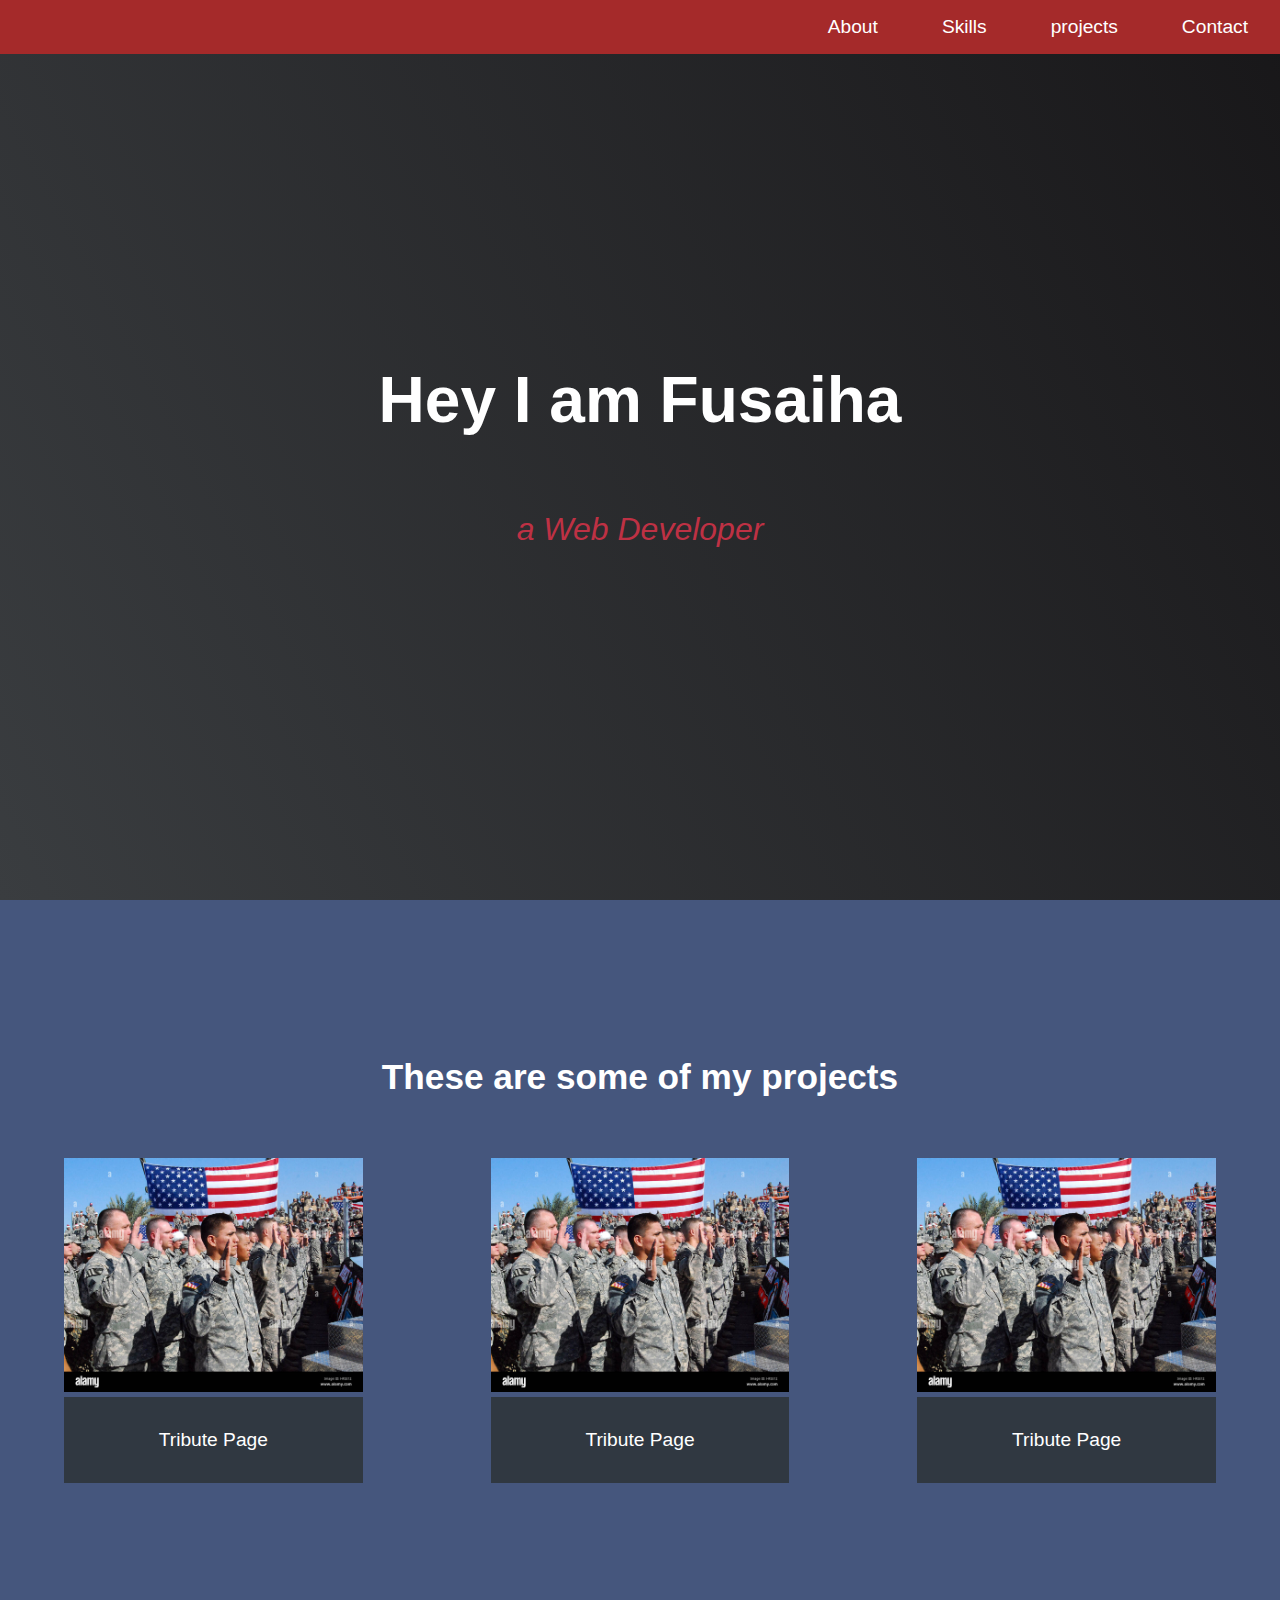
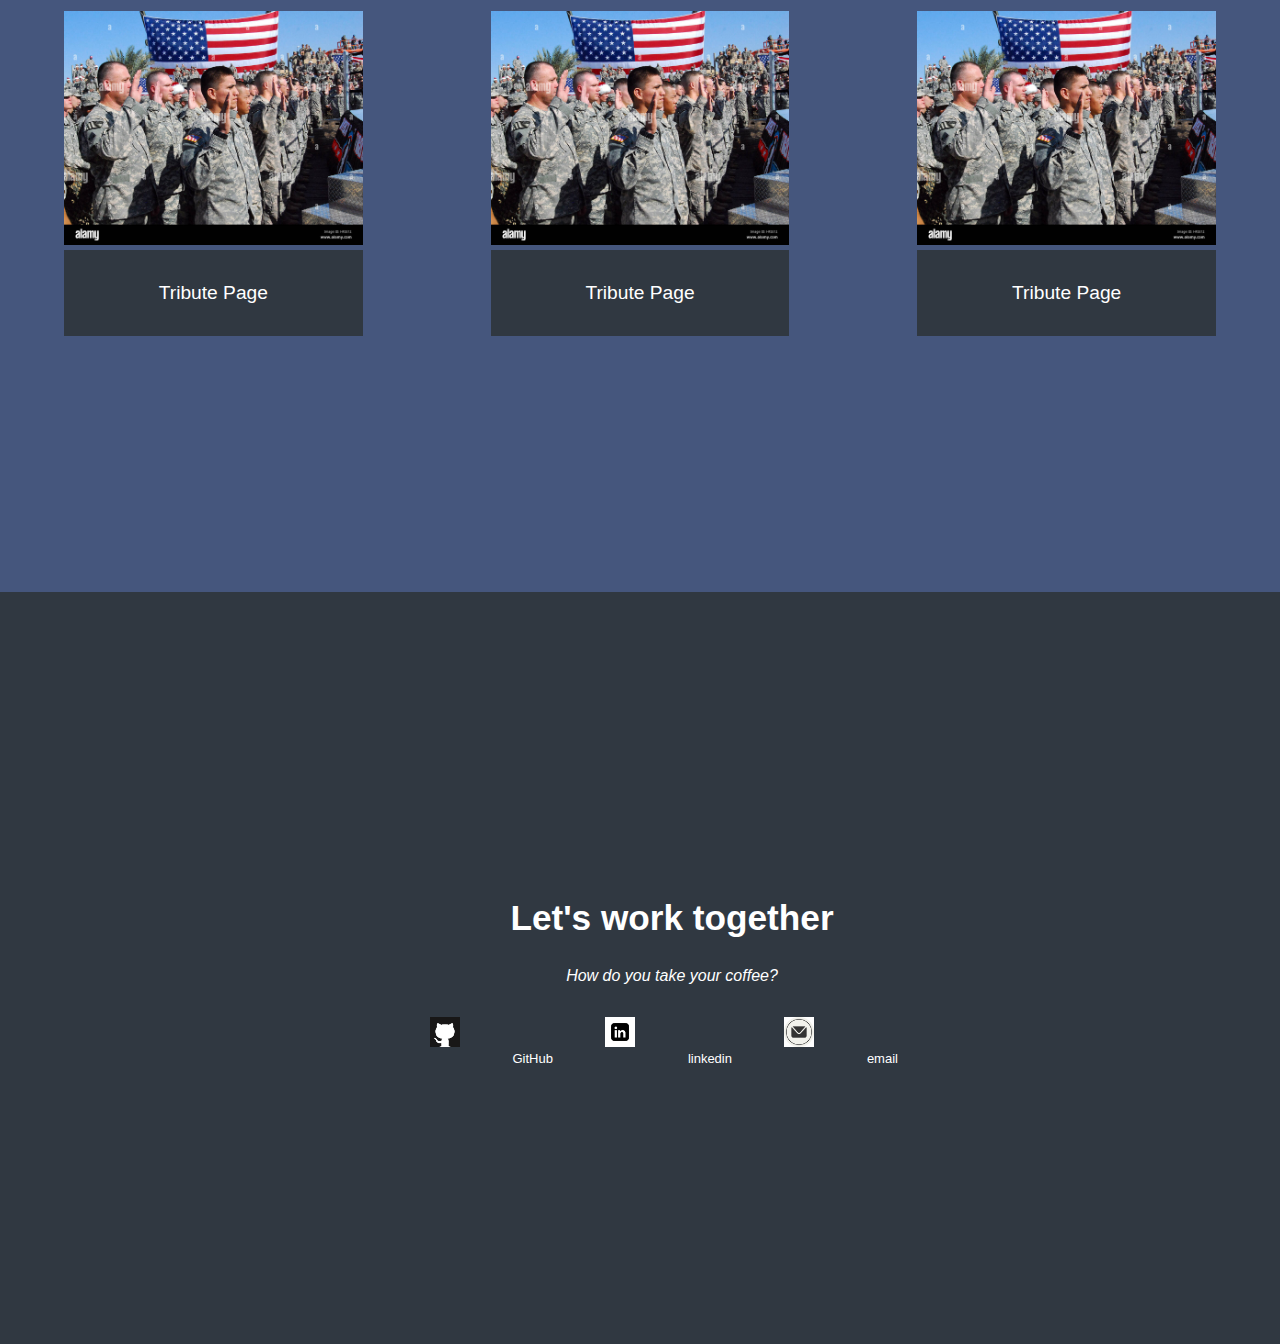
<file: index.html>
<!DOCTYPE html>
<html lang="en">
<head>
    <meta charset="UTF-8">
    <meta name="viewport" content="width=device-width, initial-scale=1.0">
    <link rel="stylesheet" href="des.css">
    <title>portfolio</title>
</head>
<body>
    <nav id="navbar">
    <ul id="nav-list">
        <li>
            <a href="">About</a>
        </li>
        <li>
            <a href="">Skills</a>
        </li>
        <li>
            <a href="">projects</a>
        </li>
        <li>
            <a href="">Contact</a>
        </li>
    </ul>
</nav>
<section id="welcome-section" class="welcome-section">
    <h1>Hey I am Fusaiha</h1>
    <p>a Web Developer</p>
</section>
<section id="skills" class="skills"></section>
<section id="projects" class="projects">
    <h2>These are some of my projects</h2>
    <div class="project-grid">
        <a href="">
            <img src="tri.jpg" alt="" class="project-img"/>

            <p class="project-title">Tribute Page</p>
        </a>

        <a href="">
            <img src="tri.jpg" alt="" class="project-img"/>
            
            <p class="project-title">Tribute Page</p>
        </a>

        <a href="">
            <img src="tri.jpg" alt="" class="project-img"/>
            
            <p class="project-title">Tribute Page</p>
        </a>

        <a href="">
            <img src="tri.jpg" alt="" class="project-img"/>
            
            <p class="project-title">Tribute Page</p>
        </a>

        <a href="">
            <img src="tri.jpg" alt="" class="project-img"/>
            
            <p class="project-title">Tribute Page</p>
        </a>

        <a href="">
            <img src="tri.jpg" alt="" class="project-img"/>
            
            <p class="project-title">Tribute Page</p>
        </a>

    </div>
</section>
<section id="contact" class="contact">
    <div id="contact-header">
        <h2>Let's work together</h2>
        <p id="contact-p">How do you take your coffee?</p>
    </div>
    <div id="contact-links">
        <img src="gh.png" alt="gh" id="logo">
        <a href="" id="profile-link" target="_blank">GitHub</a>

        <img src="li.png" alt="gh" id="logo">
        <a href="" id="profile-link" target="_blank">linkedin</a>

        <img src="email.png" alt="gh" id="logo">
        <a href="" id="profile-link" target="_blank">email</a>
    </div>
</section>
</body> 
</html>
</file>
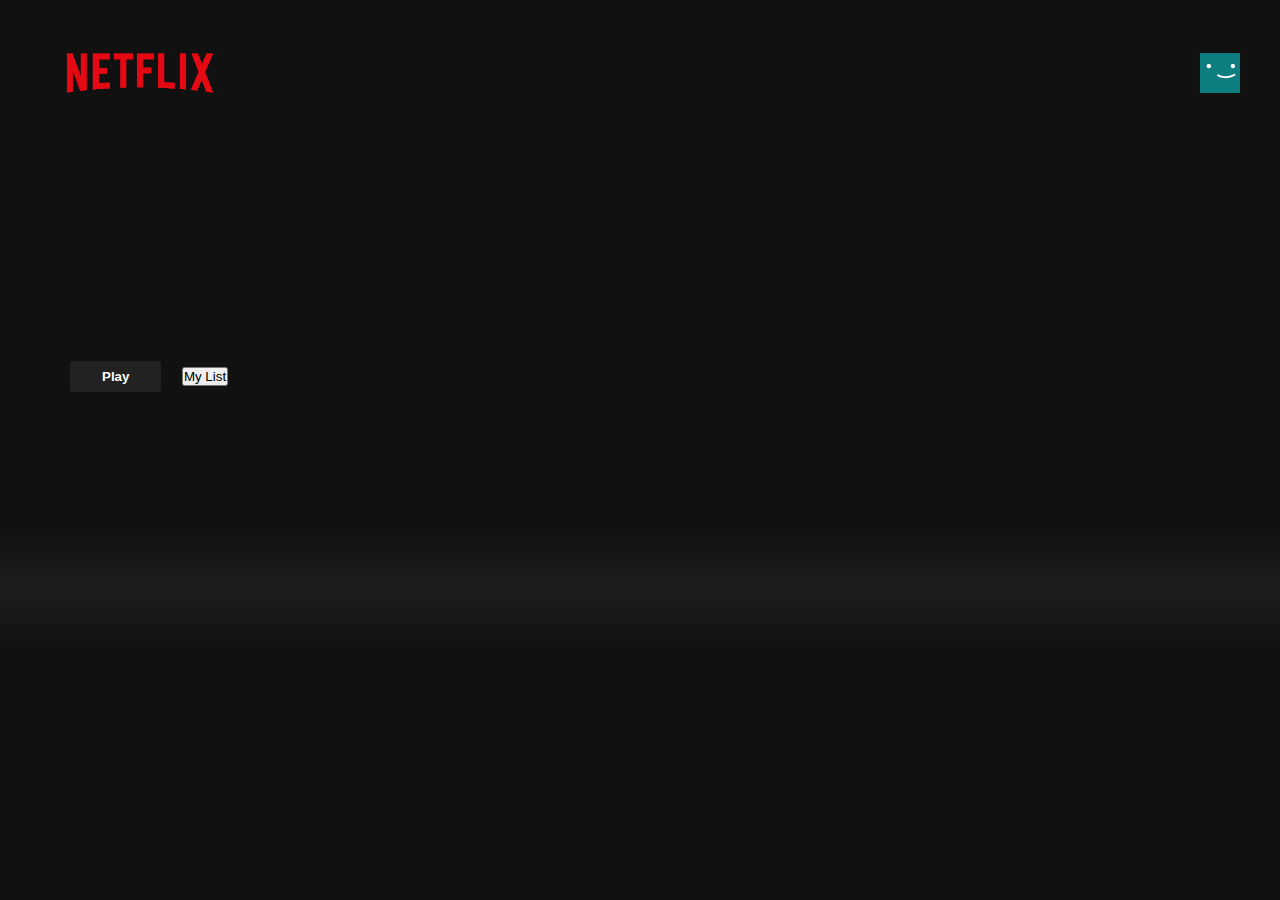
<file: netflix-clone/clone.html>
<!DOCTYPE html>
<html lang="en">
<head>
    <meta charset="UTF-8">
    <meta name="viewport" content="width=device-width, initial-scale=1.0">
    <title>Home | Netflix</title>
    <link rel="stylesheet" href="home page.css">
</head>
<body>
    <!--navbar-->
    <div class="nav">
        <div class="nav__left">
            <a href="clone.html">
                <img class="nav_logo" src="netflix.png">
            </a>
        </div>
        <div class="nav__right">
            <img src="avatar.png" class="nav_avatar">
        </div>
    </div>
    <!--banner-->
     <header id="banner">
        <div id="banner__content">
            <h1 id="banner__title"></h1>
            <div id="banner__buttons">
                <button id="banner__button">Play</button>
                <button id="banner __button">My List</button>
            </div>
            <p id="banner__description"></p>
        </div>
        <div id="banner__fadebottom"></div>
     </header>
     <!--row-->
     <div id="headrow">
        <div class="row">
            <h2 class="row__title"></h2>
            <div class="row__posters"></div>
        </div>
     </div>
     <script src="script3.js"></script>
     <script>
        window.addEventListener("scroll",function(){
            var nav=document.querySelector(".nav");
            nav.classList.toggle("active",window.scrollY>0);
        })
        </script>
    </body>
</html>
</file>
<file: des.css>
body{
    font-family: 'poppins',sans-serif;
    margin:0;
    padding: 0;
}
#navbar
{
    background-color: brown;
    top:0; 
    left:0;
    width:100%;
    display:flex;
    position: fixed;
    justify-content: flex-end;
}
#nav-list
{
    display:flex;
    flex-direction: row;
}
li{
    list-style: none;
}
a{
    color:white;
    text-decoration:none;
    font-size: 1.2em;
    padding:2rem;
}
a:hover{
    background-color: #45567d;
}
#welcome-section{
    background-color: #000;
    width:100%;
    height:100vh;
    display: flex;
    flex-direction: column;
    align-items: center;
    justify-content: center;
    background-image: linear-gradient(
        62deg,
        #3a3d40 0%,
        #181719 100%
    );
}
h1{
    color:white;
    font-size: 4rem;
    font-weight:700;
}
#welcome-section>p{
    color:#be3144;
    font-size:2rem;
    font-style:italic;
    font-weight:100;  
} 
.projects{
    background-color:#45567d;
    margin:0;
    padding:8rem 2rem;
    text-align:center;
}
h2{
    font-size:2.2rem;
    color:white;
}
@media (max-width:800px){
h2{
    font-size:2.5rem;
}    
}
.project-img{
    height:calc(100%-4.8rem);
    width:100%;
    object-fit: cover;
}
.project-title{
    color:white;
    width:100%;
    background-color: #303841;
    margin: 0;
    padding:2rem 0;
}
.project-grid{
    display:grid;
    grid-template-columns: repeat(auto-fit,minmax(320px, 1fr));
    grid-gap:4rem;
    width:100%;
    max-width:1280px;
    margin:0 auto;
    margin-bottom: 6rem;
}
#contact{
    background-color: #303841;
    width:100%;
    height:80vh;
    padding:1rem 2rem;
    display:flex;
    flex-direction: column;
    justify-content: center;
    align-items: center;
}
#contact-p{
    color:white;
    font-style: italic;
    font-weight: 100;
    text-align: center;
    font-size: 1rem;
}
 #logo{
    width:30px;
    padding:1rem;
 }
 #profile-link{
    margin:0;
    font-size:small;
 }
</file>
<file: netflix-clone/home page.css>
*
{
    margin:0;
    padding:0;
}
body
{
    font-family: 'Netflix Sans',sans-serif;
    background-color: #111;
}
::-webkit-scrollbar
{
    width:7px;
    background-color: #111;
}
::-webkit-scrollbar-thumb
{
    background-color: white;
    border-radius: 10px;
}
.nav
{
    position:fixed;
    top:0;
    padding: 20px 40px;
    width:100%;
    display: flex;
    align-items: center;
    justify-content:space-between;
    z-index: 1;
    transition-timing-function: ease-in;
    transition: all .5s;
}
.nav.active
{
    background-color: #111;
}
.nav__left
{
    margin-left: 10px;
}
.nav_logo
{
    width: 180px;
}
.nav__right
{
    position: fixed;
    right:30px;
    display:flex;
    margin-right: 10px;
}
.nav_avatar
{
    width:40px;
}
#banner
{
    color:white;
    object-fit: contain;
    height: 644px;
    background-position: center center;
    background-size:  cover;
}
#banner__content
{
    margin-left: 70px;
    padding-top: 340px;
    height: 190px;
}
#banner__title
{
    font-size: 3rem;
    font-weight: 800;
    padding-bottom: 0.3rem;
}
#banner__description
{
    width:45rem;
    line-height: 1.5;
    padding-top: 1rem;
    font-size: .9rem;
    max-width: 360px;
    height:80px;
}
#banner__button
{
    cursor: pointer;
    color: white;
    outline: none;
    border: none;
    font-weight: 700;
    border-radius: .2vw;
    padding-left: 2rem;
    margin-top: 1rem;
    margin-bottom: 1rem;
    margin-right: 1rem;
    padding-right: 2rem;
    padding-top: .5rem;
    background-color: rgba(51,51,51,.5);
    padding-bottom: .5rem;    
}
#banner__button:hover
{
    color:black;
    background-color: #e6e6e6;
    transition: all .3s;
}
#banner__fadebottom
{
    height: 7.4rem;
    background: linear-gradient(
        180deg,
        transparent,
        rgba(37,37,37,.61),
        #111
    );
}
.row
{
    margin-left:20px;
    color:white;
}
.row__posters
{
    object-fit: contain;
    width: 100%;
    max-height: 120px;
    margin-right: 10px;
    transition: transform 500ms;
}
.row__posters::-webkit-scrollbar
{
    display: none;
}
.row__posters
{
    display:flex;
    overflow-y: hidden;
    overflow-x: scroll;
    padding:20px;
}
.row__posters:hover
{
    transform: scale(1.08);
}
.row__posterLarge,
.row__posterLarge1,
.row__posterLarge2
{
    object-fit: contain;
    width: 100%;
    max-height: 250px;
    margin-right: 10px;
    transition: transform 500ms;
    
}
.row__posterLarge:hover,
.row__posterLarge1:hover,
.row__posterLarge2:hover
{
    transform:scale(1.09);
    opacity:1;
}
</file>
